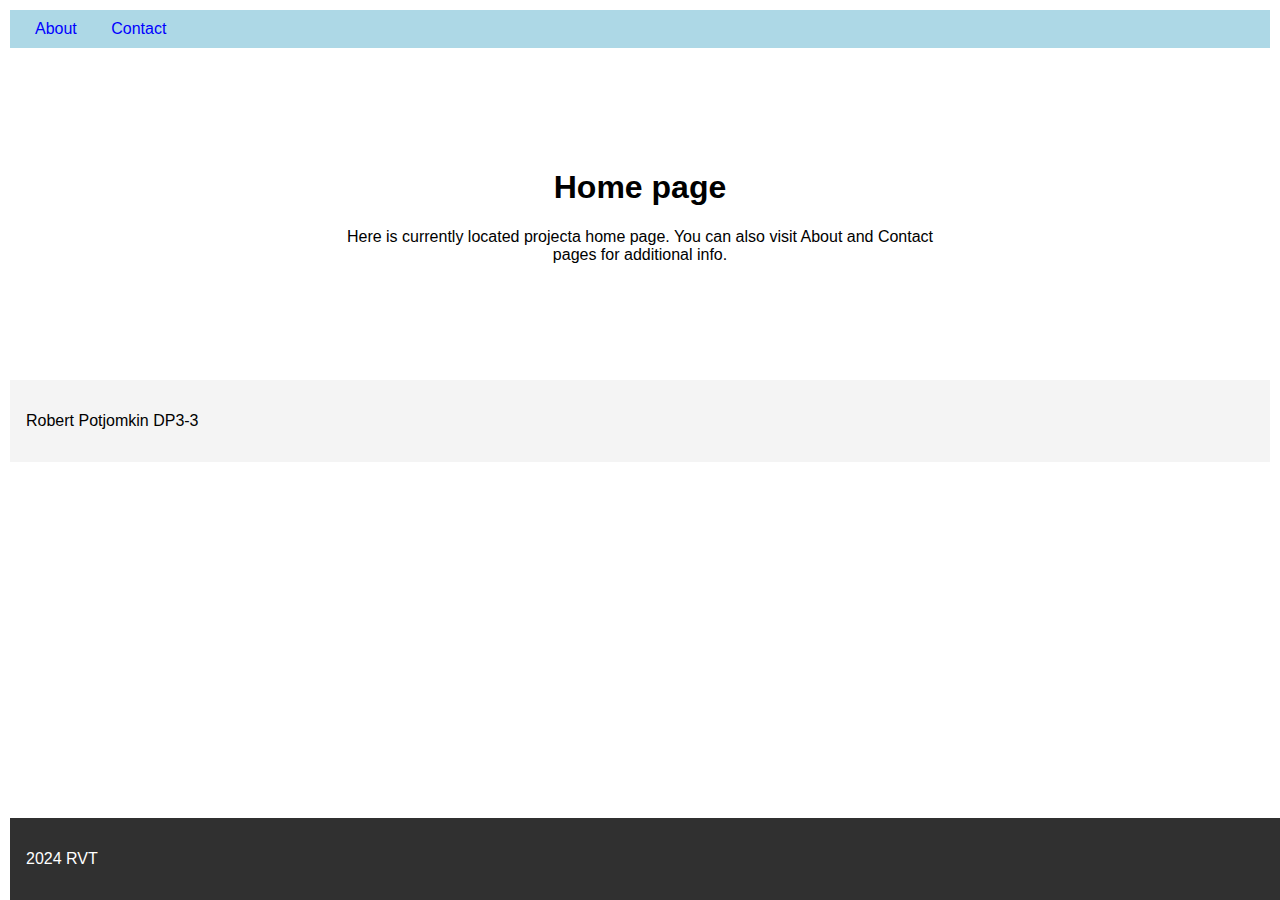
<file: templates/index.html>
<!DOCTYPE html>
<html lang="en">
<head>
    <meta charset="UTF-8">
    <meta name="viewport" content="width=device-width, initial-scale=1.0">
    <link rel="stylesheet" href="../static/styles.css">
    <title>Home</title>
</head>
<body>
    <header>
        <nav>
            <a href="about.html">About</a>
            <a href="contact.html">Contact</a>
        </nav>
    </header>
    <main>
        <h1>Home page</h1>
        <p>Here is currently located projecta home page.
           You can also visit About and Contact pages for additional info.</p>
    </main>
    <aside>
        <p>Robert Potjomkin DP3-3</p>
    </aside>
    <footer>
        <p>2024 RVT</p>
    </footer>
</body>
</html>
</file>
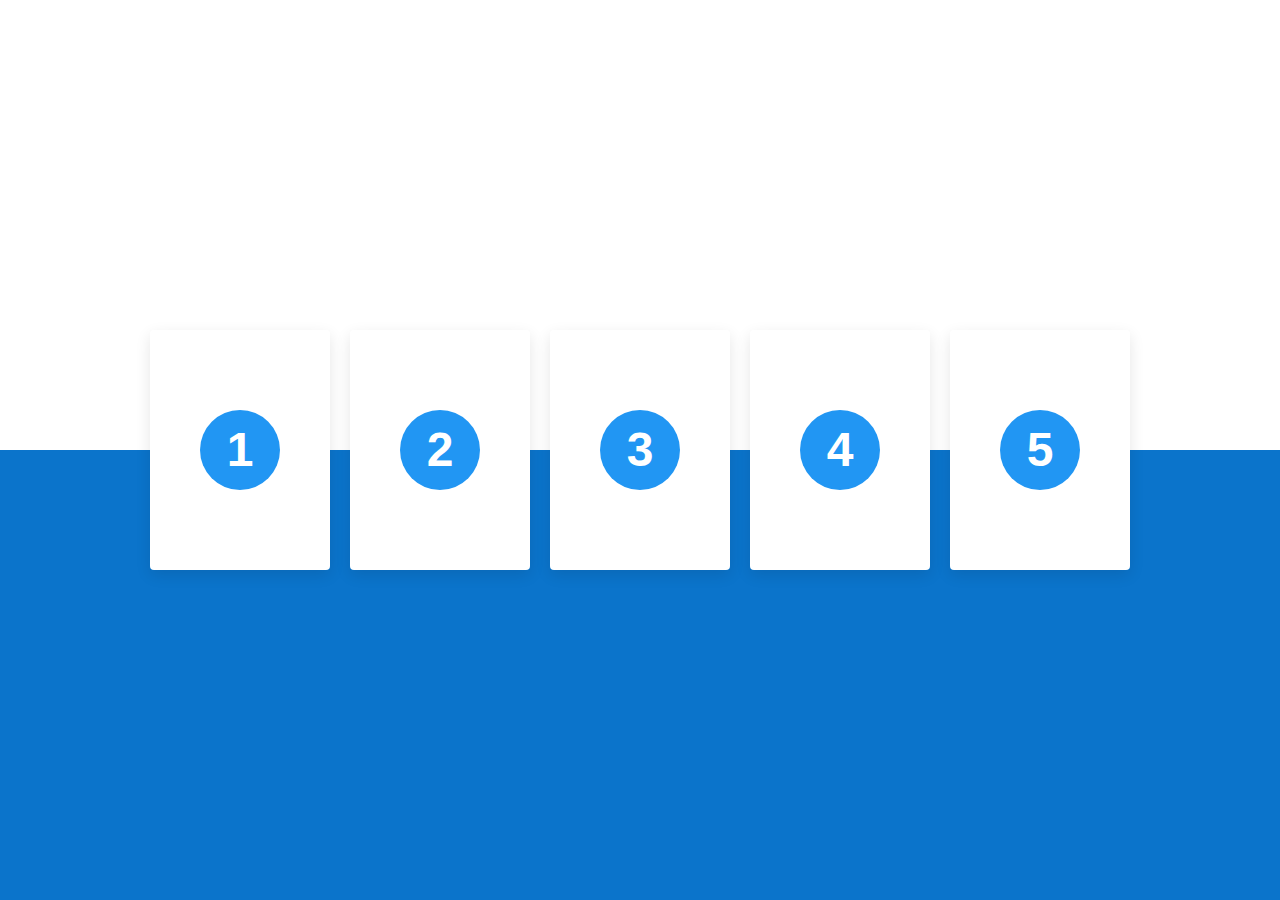
<file: portfolio/templates/index.html>
<!DOCTYPE html>
<html lang="en">
<head>
    <meta charset="UTF-8">
    <meta name="viewport" content="width=device-width, initial-scale=1.0">
    <link rel="stylesheet" href="../static/styles.css">
    <title>Portfolio</title>
</head>
<body>
    <div class="container">
        <div class="card">
            <h2>
                1
            </h2>
        </div>
        
        <div class="card">
            <h2>
                2
            </h2>
        </div>
        
        <div class="card">
            <h2>
                3
            </h2>
        </div>
        
        <div class="card">
            <h2>
                4
            </h2>
        </div>
        
        <div class="card">
            <h2>
                5
            </h2>
        </div>
    </div>
</body>
</file>
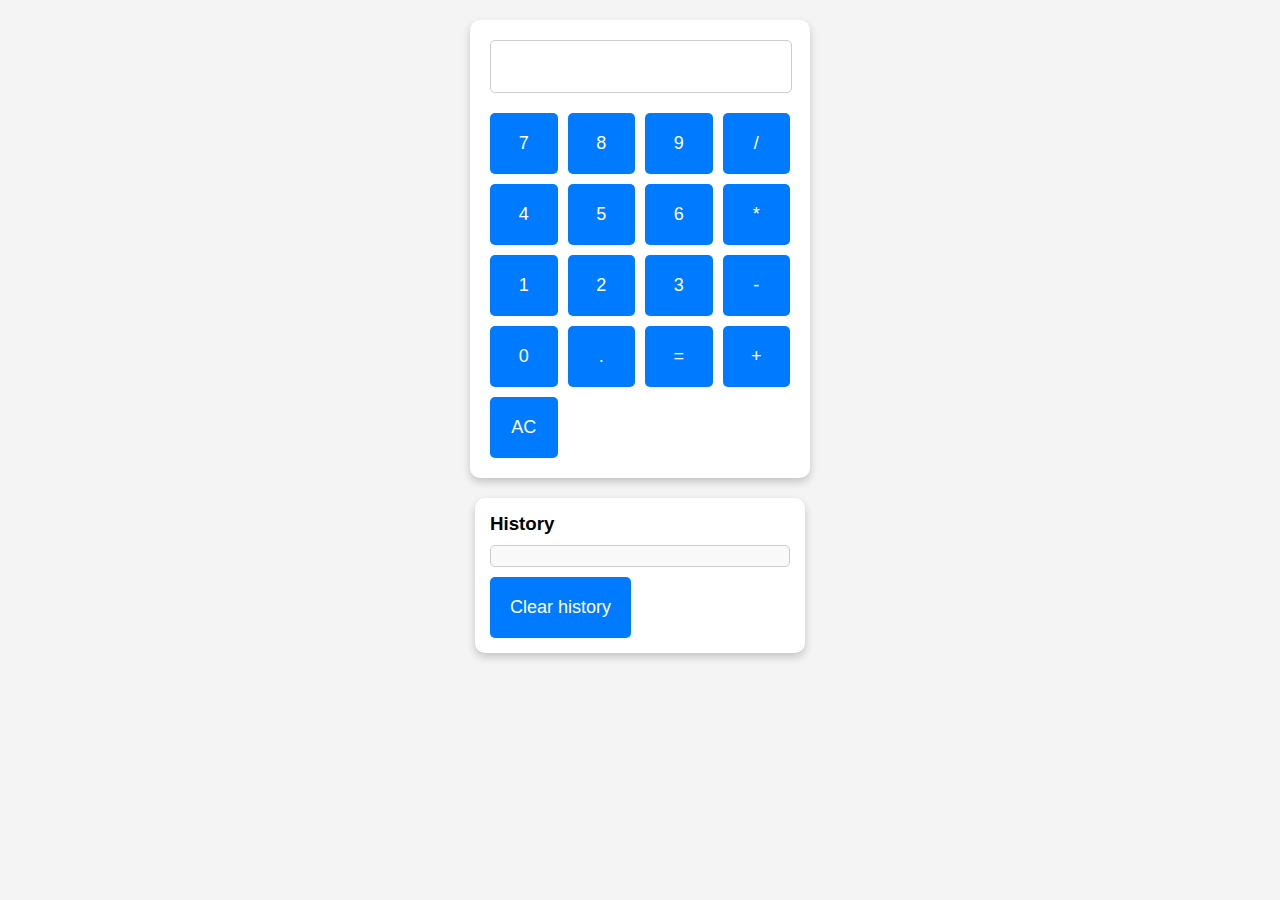
<file: project/calculator/index.html>
<!DOCTYPE html>
<html lang="en">
<head>
    <meta charset="UTF-8">
    <meta name="viewport" content="width=device-width, initial-scale=1.0">
    <title>Kalkulators ar Vēsturi</title>
    <link rel="stylesheet" href="styles.css">
</head>
<body>
    <div class="calculator">
        <input type="text" id="input" readonly>
        <div class="buttons">
            <button onclick="appendValue('7')">7</button>
            <button onclick="appendValue('8')">8</button>
            <button onclick="appendValue('9')">9</button>
            <button onclick="appendValue('/')">/</button>
            <button onclick="appendValue('4')">4</button>
            <button onclick="appendValue('5')">5</button>
            <button onclick="appendValue('6')">6</button>
            <button onclick="appendValue('*')">*</button>
            <button onclick="appendValue('1')">1</button>
            <button onclick="appendValue('2')">2</button>
            <button onclick="appendValue('3')">3</button>
            <button onclick="appendValue('-')">-</button>
            <button onclick="appendValue('0')">0</button>
            <button onclick="appendValue('.')">.</button>
            <button onclick="calculate()">=</button>
            <button onclick="appendValue('+')">+</button>
            <button onclick="clearInput()">AC</button>
        </div>
    </div>

    <div class="history">
        <h3>History</h3>
        <div id="history"></div>
        <button onclick="clearHistory()">Clear history</button>
    </div>

    <script src="script.js"></script>
</body>
</html>
</file>
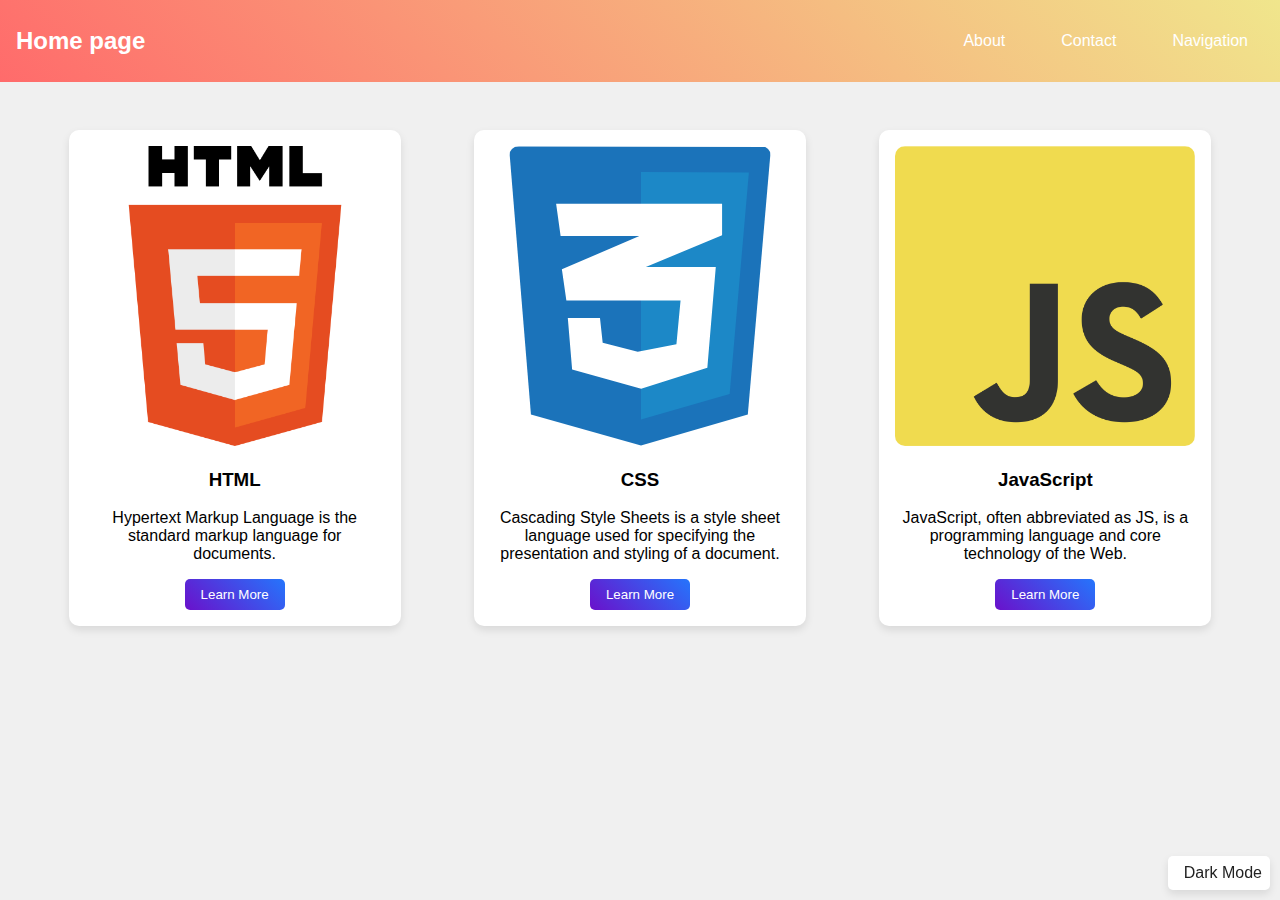
<file: project/templates/index.html>
<!DOCTYPE html>
<html lang="en">
<head>
    <meta charset="UTF-8">
    <meta name="viewport" content="width=device-width, initial-scale=1.0">
    <link rel="stylesheet" href="../static/css/styles.css">
    <link rel="icon" type="image/x-icon" href="../static/images/rvt.ico">
    <title>Home</title>
</head>
<body>
    <nav class="navbar">
        <div class="logo">Home page</div>
        <ul class="nav-links">
            <li><a href="./about.html">About</a></li>
            <li><a href="./contact.html">Contact</a></li>
            <li class="dropdown">
                <a href="#">Navigation</a>
                <ul class="dropdown-menu">
                    <li><a href="./index.html">Home</a></li>
                    <li><a href="./about.html">About</a></li>
                    <li><a href="./contact.html">Contact</a></li>
                </ul>
            </li>
        </ul>
        <div class="hamburger">&#9776</div>
    </nav>
    
    <section class="cards-container">
        <div class="card">
            <img src="../static/images/html_logo.png" alt="HTML Logo">
            <h3>HTML</h3>
            <p>Hypertext Markup Language is the standard markup language for documents.</p>
            <button class="learn-more" data-modal="htmlModal">Learn More</button>
        </div>

        <div class="card">
            <img src="../static/images/css_logo.svg" alt="CSS Logo">
            <h3>CSS</h3>
            <p>Cascading Style Sheets is a style sheet language used for specifying the presentation and styling of a document.</p>
            <button class="learn-more" data-modal="cssModal">Learn More</button>
        </div>

        <div class="card">
            <img src="../static/images/js_logo.png" alt="JavaScript Logo">
            <h3>JavaScript</h3>
            <p>JavaScript, often abbreviated as JS, is a programming language and core technology of the Web.</p>
            <button class="learn-more" data-modal="jsModal">Learn More</button>
        </div>
    </section>

    <div class="modal" id="htmlModal">
        <div class="modal-content">
            <span class="close-btn" data-close="htmlModal">&times;</span>
            <h2>Learn HTML</h2>
            <p>HTML (HyperText Markup Language) is the standard language for creating web pages.</p>
            <ul>
                <li><a href="https://developer.mozilla.org/en-US/docs/Web/HTML">MDN Web Docs: HTML</a></li>
                <li><a href="https://www.w3schools.com/html/">W3Schools: HTML Tutorial</a></li>
            </ul>
        </div>
    </div>

    <div class="modal" id="cssModal">
        <div class="modal-content">
            <span class="close-btn" data-close="cssModal">&times;</span>
            <h2>Learn CSS</h2>
            <p>CSS (Cascading Style Sheets) is used to style HTML elements on web pages.</p>
            <ul>
                <li><a href="https://developer.mozilla.org/en-US/docs/Web/CSS">MDN Web Docs: CSS</a></li>
                <li><a href="https://www.w3schools.com/css/">W3Schools: CSS Tutorial</a></li>
            </ul>
        </div>
    </div>

    <div class="modal" id="jsModal">
        <div class="modal-content">
            <span class="close-btn" data-close="jsModal">&times;</span>
            <h2>Learn JavaScript</h2>
            <p>JavaScript is a programming language used to create interactive effects on web pages.</p>
            <ul>
                <li><a href="https://developer.mozilla.org/en-US/docs/Web/JavaScript">MDN Web Docs: JavaScript</a></li>
                <li><a href="https://www.w3schools.com/js/">W3Schools: JavaScript Tutorial</a></li>
            </ul>
        </div>
    </div>

    <div class="dark-mode-toggle">
        <span>Dark Mode</span>
    </div>

    <script src="script.js"></script>
</body>
</html>
</file>
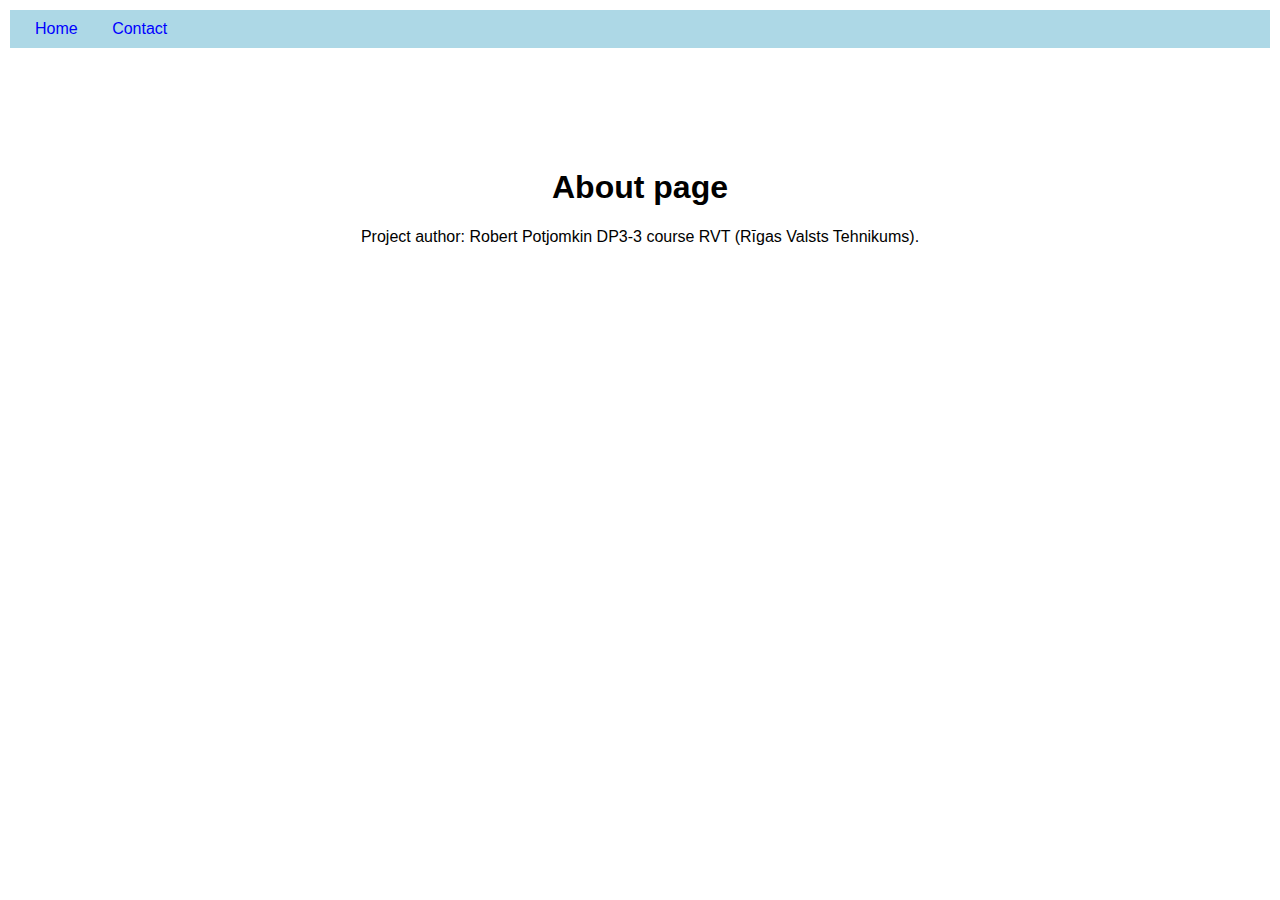
<file: templates/about.html>
<!DOCTYPE html>
<html lang="en">
<head>
    <meta charset="UTF-8">
    <meta name="viewport" content="width=device-width, initial-scale=1.0">
    <link rel="stylesheet" href="../static/styles.css">
    <title>About</title>
</head>
<body>
    <header>
        <nav>
            <a href="index.html">Home</a>
            <a href="contact.html">Contact</a>
        </nav>
    </header>
    <main>
        <h1>About page</h1>
        <p>Project author: Robert Potjomkin DP3-3 course RVT (Rīgas Valsts Tehnikums).</p>
    </main>
</body>
</html>
</file>
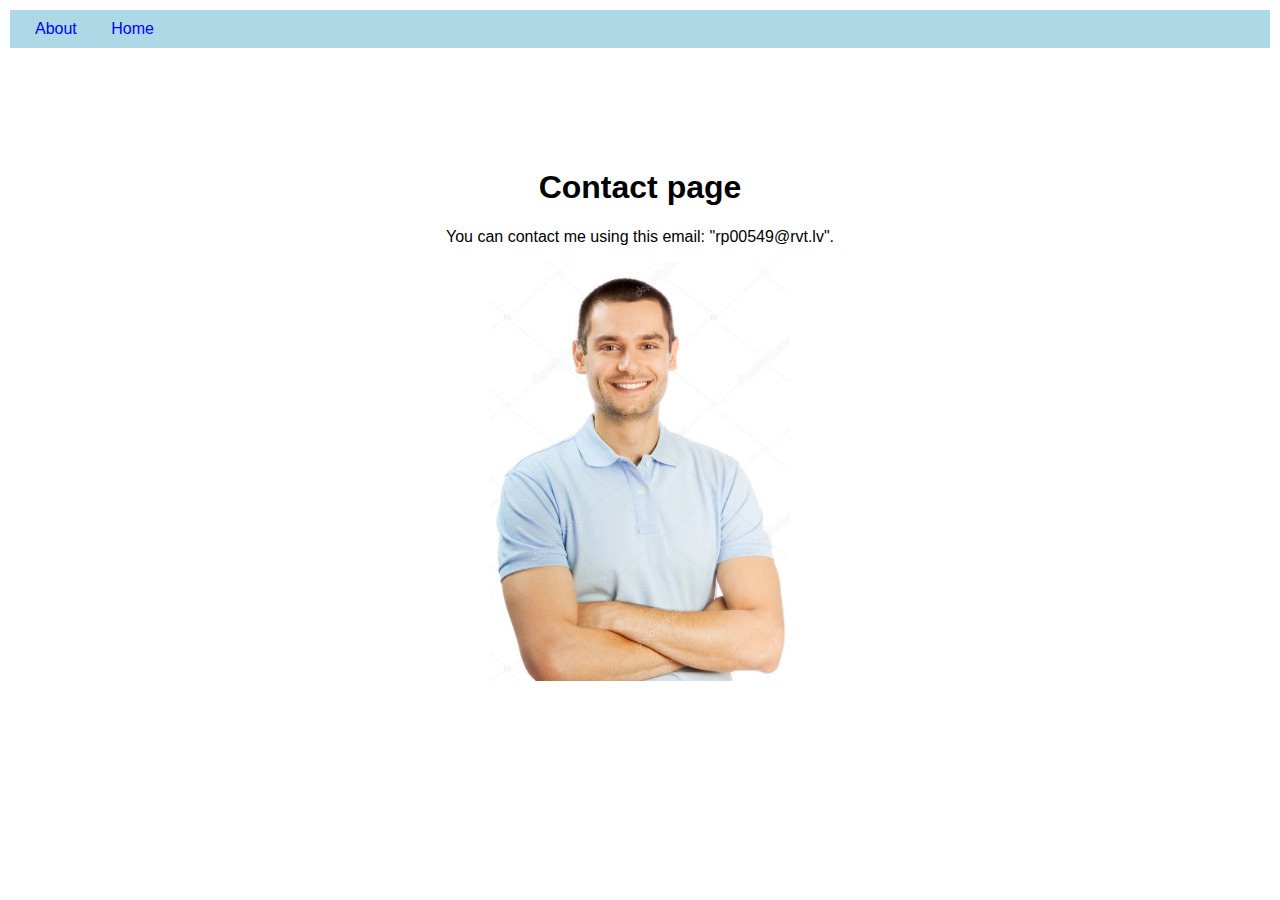
<file: templates/contact.html>
<!DOCTYPE html>
<html lang="en">
<head>
    <meta charset="UTF-8">
    <meta name="viewport" content="width=device-width, initial-scale=1.0">
    <link rel="stylesheet" href="../static/styles.css">
    <title>Contact</title>
</head>
<body>
    <header>
        <nav>
            <a href="about.html">About</a>
            <a href="index.html">Home</a>
        </nav>
    </header>
    <main>
        <h1>Contact page</h1>
        <p>You can contact me using this email: "rp00549@rvt.lv".</p>
        <img src="../static/man-stockfoto.jpg" alt="Stockfoto" width="300">
    </main>
</body>
</html>
</file>
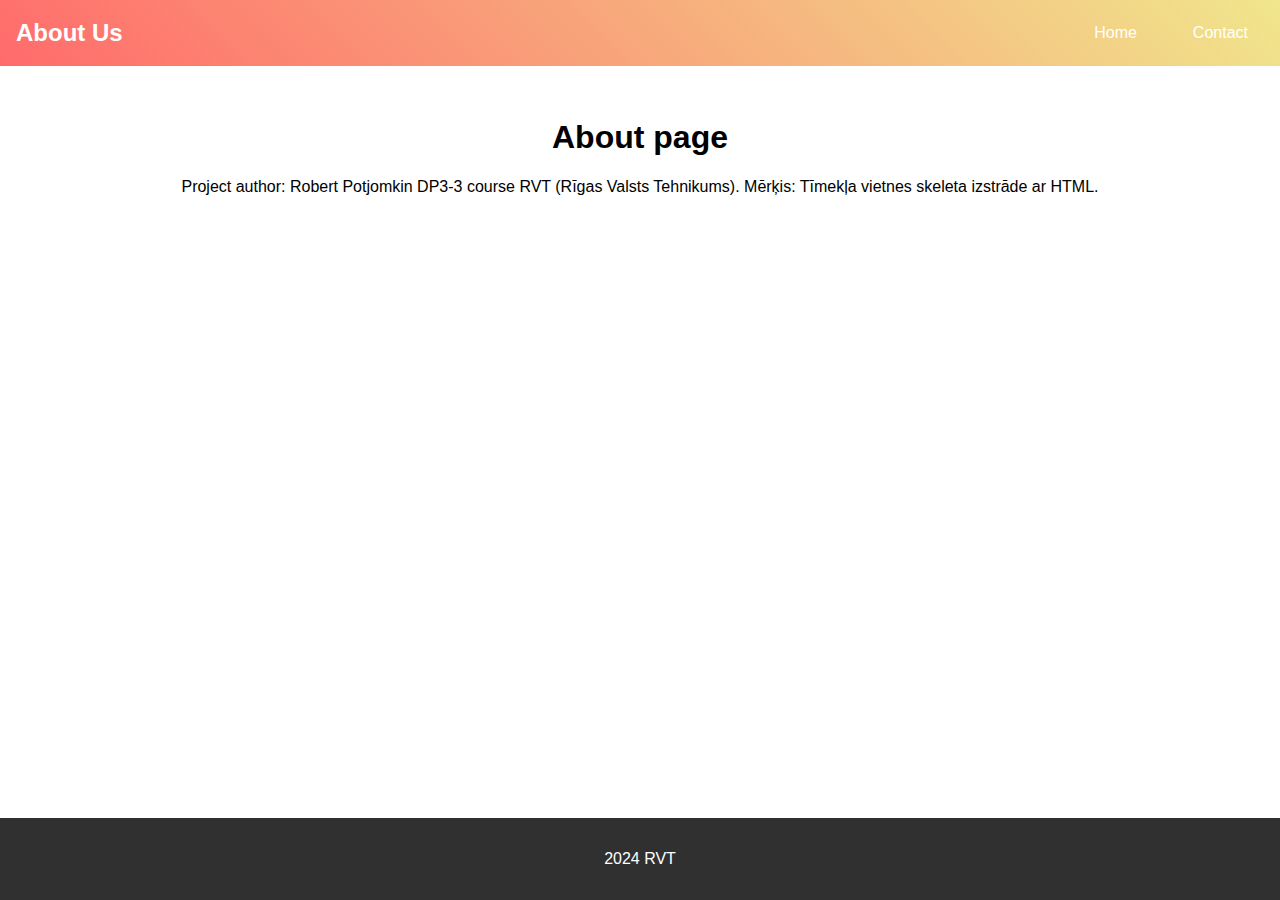
<file: project/templates/about.html>
<!DOCTYPE html>
<html lang="en">
<head>
    <meta charset="UTF-8">
    <meta name="viewport" content="width=device-width, initial-scale=1.0">
    <link rel="stylesheet" href="../static/css/global.css">
    <link rel="stylesheet" href="../static/css/header.css">
    <link rel="icon" type="image/x-icon" href="../static/images/rvt.ico">
    <title>About</title>
</head>
<body>
    <header class="navbar">
        <div class="logo">About Us</div>
        <nav class="nav-links">
            <a href="./index.html">Home</a>
            <a href="./contact.html">Contact</a>
        </nav>
    </header>
    <main>
        <h1>About page</h1>
        <p>
            Project author: Robert Potjomkin DP3-3 course RVT (Rīgas Valsts Tehnikums).
            Mērķis: Tīmekļa vietnes skeleta izstrāde ar HTML.
        </p>
    </main>
    <footer>
        <p>2024 RVT</p>
    </footer>
</body>
</html>
</file>
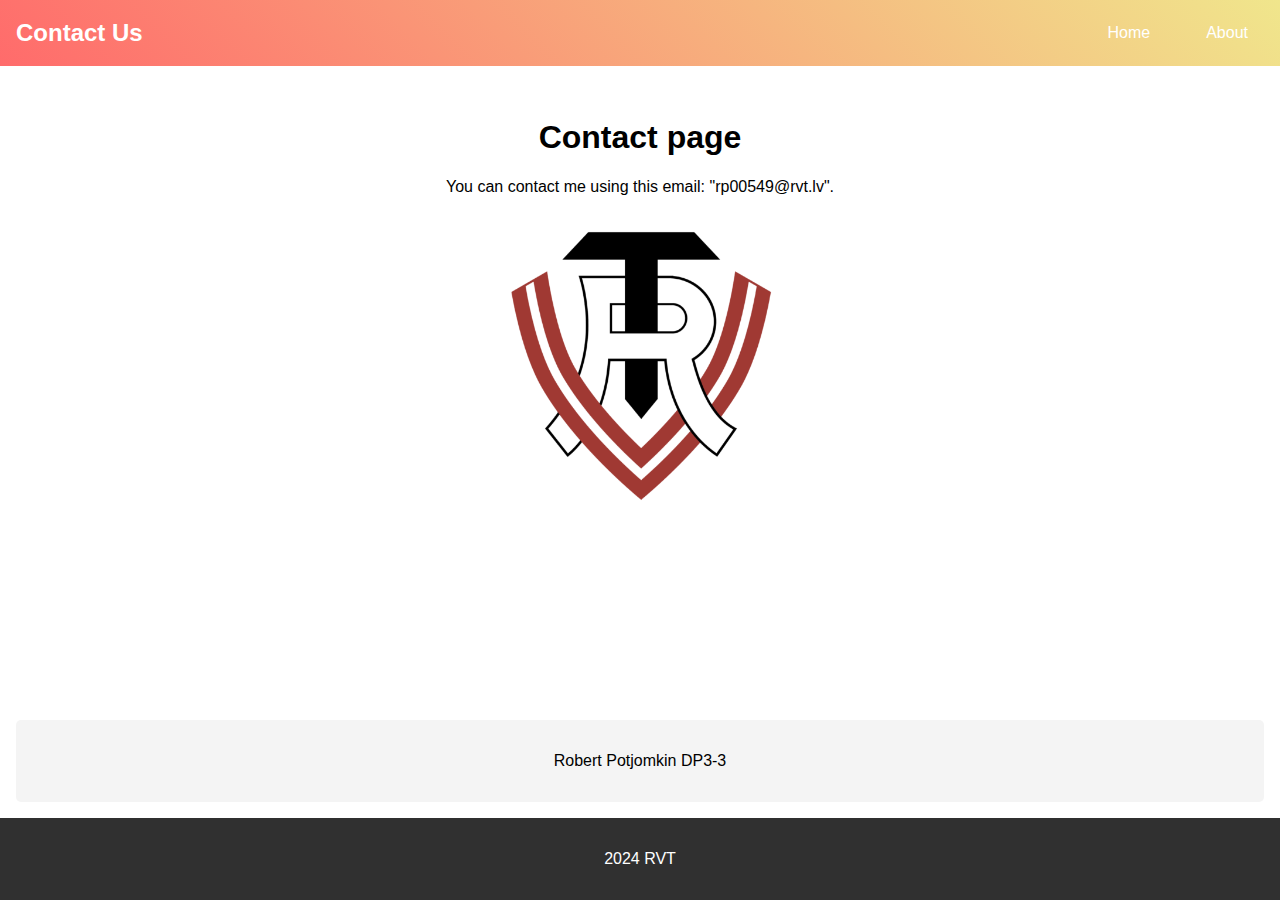
<file: project/templates/contact.html>
<!DOCTYPE html>
<html lang="en">
<head>
    <meta charset="UTF-8">
    <meta name="viewport" content="width=device-width, initial-scale=1.0">
    <link rel="stylesheet" href="../static/css/global.css">
    <link rel="stylesheet" href="../static/css/header.css">
    <link rel="icon" type="image/x-icon" href="../static/images/rvt.ico">
    <title>Contact</title>
</head>
<body>
    <div class="wrapper">
        <header class="navbar">
            <div class="logo">Contact Us</div>
            <nav class="nav-links">
                <a href="./index.html">Home</a>
                <a href="./about.html">About</a>
            </nav>
        </header>
        <main>
            <h1>Contact page</h1>
            <p>You can contact me using this email: "rp00549@rvt.lv".</p>
            <img src="../static/images/rvt.png" alt="RVT logo" width="300">
        </main>
        <aside>
            <p>Robert Potjomkin DP3-3</p>
        </aside>
        <footer>
            <p>2024 RVT</p>
        </footer>
    </div>
</body>
</html>
</file>
<file: static/styles.css>
* {
    font-family: Arial, sans-serif;
}

body {
    margin: 10px;
    padding: 0;
    /* background-image: url('gradient-background.avif');
    background-repeat: no-repeat; */
}

header {
    background-color: lightblue;
    padding: 10px;
}

aside {
    background-color: #f4f4f4;
    padding: 1em;
}

footer {
    background-color: #303030;
    color: white;
    padding: 1em;
    position: fixed;
    width: 100%;
    bottom: 0;
}

nav a {
    margin: 15px;
    color: blue;
    text-decoration: none;
}

main {
    text-align: center;
    margin: auto;
    width: 50%;
    padding: 100px;
}
</file>
<file: portfolio/static/styles.css>
* {
	box-sizing: border-box;
  margin: 0;
  padding: 0;
}

*:focus {
  outline: 0;
}

html {
  -webkit-tap-highlight-color: rgba(0, 0, 0, 0);
}

body {
	align-items: center;
	background-image: linear-gradient(
											0deg,
											#0b74cb 0%,
											#0b74cb 50%,
											#ffffff 50%,
											#ffffff 100%
										);
	display: flex;
	font-family: 'Poppins', sans-serif;
	justify-content: center;
	min-height: 100vh;
}

.container {
	display: flex;
	flex-wrap: wrap;
	justify-content: center;
	max-width: 1000px;
	position: relative;
	transform-style: preserve-3d;
}

.container .card {
	align-items: center;
	background-color: #ffffff;
	border-radius: 4px;
	box-shadow: 0 5px 15px rgba(0, 0, 0, 0.1);
	cursor: pointer;
	display: flex;
	height: 240px;
	justify-content: center;
	margin: 2rem 10px;
	overflow: hidden;
	position: relative;
	transform-style: preserve-3d;
	transition: background-color 0.5s ease,
							color 0.5s ease,
							transform 0.5s ease;
	width: 180px;
}

.container:hover .card,
.container:focus .card,
.container:active .card {
	transform: perspective(500px) rotateY(30deg);
}

.container .card:hover,
.container .card:focus,
.container .card:active {
	transform: perspective(500px) rotateY(0);
}

.container .card:hover ~ .card,
.container .card:focus ~ .card,
.container .card:active ~ .card {
	transform: perspective(500px) rotateY(-30deg);
}

.container .card h2 {
	background-color: #2196f3;
	border-radius: 50%;
	color: #ffffff;
	font-size: 3rem;
	height: 80px;
	line-height: 80px;
	text-align: center;
	transition: box-shadow 0.5s ease;
	width: 80px;
}

.container .card:hover h2,
.container .card:focus h2,
.container .card:active h2 {
	background-color: #ffffff;
	box-shadow: 0 0 0 150px #2196f3;
	color: #2196f3;
}
</file>
<file: project/calculator/styles.css>
body {
    font-family: Arial, sans-serif;
    margin: 0;
    padding: 20px;
    background-color: #f4f4f4;
}

.calculator {
    width: 300px;
    margin: 0 auto;
    padding: 20px;
    background: #fff;
    border-radius: 10px;
    box-shadow: 0 4px 8px rgba(0, 0, 0, 0.2);
}

#input {
    width: 90%;
    padding: 15px;
    font-size: 18px;
    border: 1px solid #ccc;
    border-radius: 5px;
    margin-bottom: 20px;
    text-align: right;
}

.buttons {
    display: grid;
    grid-template-columns: repeat(4, 1fr);
    gap: 10px;
}

button {
    padding: 20px;
    font-size: 18px;
    background: #007bff;
    color: white;
    border: none;
    border-radius: 5px;
    cursor: pointer;
}

button:hover {
    background: #0056b3;
}

.history {
    margin: 20px auto;
    width: 300px;
    padding: 15px;
    background: #fff;
    border-radius: 10px;
    box-shadow: 0 4px 8px rgba(0, 0, 0, 0.2);
}

.history h3 {
    margin: 0 0 10px 0;
}

.history div {
    max-height: 200px;
    overflow-y: auto;
    margin-bottom: 10px;
    border: 1px solid #ccc;
    padding: 10px;
    background: #f9f9f9;
    border-radius: 5px;
}
</file>
<file: project/static/css/styles.css>
/* General Styles */
body {
    font-family: Arial, sans-serif;
    margin: 0;
    padding: 0;
    background-color: #f0f0f0;
    transition: background-color 0.5s;
}

/* Navbar */
.navbar {
    display: flex;
    justify-content: space-between;
    align-items: center;
    background: linear-gradient(45deg, #ff6b6b, #f0e68c);
    padding: 1rem;
    position: relative;
}

.navbar .logo {
    font-size: 1.5rem;
    font-weight: bold;
    color: white;
}

.nav-links {
    list-style: none;
    display: flex;
    gap: 1.5rem;
}

.nav-links li {
    position: relative;
}

.nav-links a {
    color: white;
    text-decoration: none;
    font-size: 1rem;
    padding: 0.5rem 1rem;
    transition: background-color 0.3s;
}

.nav-links a:hover {
    background-color: rgba(255, 255, 255, 0.2);
    border-radius: 5px;
}

.dropdown-menu {
    display: none;
    position: absolute;
    top: 100%;
    left: 0;
    background-color: white;
    box-shadow: 0 8px 16px rgba(0, 0, 0, 0.1);
}

.dropdown:hover .dropdown-menu {
    display: block;
}

.dropdown-menu li a {
    padding: 0.5rem 1rem;
    color: #333;
    display: block;
}

.dropdown-menu li a:hover {
    background-color: #f0e68c;
}

.hamburger {
    display: none;
    color: white;
    font-size: 1.5rem;
    cursor: pointer;
}

/* Cards */
.cards-container {
    display: flex;
    justify-content: space-around;
    flex-wrap: wrap;
    padding: 2rem;
}

.card {
    background-color: white;
    border-radius: 10px;
    box-shadow: 0 4px 8px rgba(0, 0, 0, 0.1);
    width: 300px;
    margin: 1rem;
    padding: 1rem;
    text-align: center;
    transition: transform 0.3s, box-shadow 0.3s;
}

.card:hover {
    transform: translateY(-10px);
    box-shadow: 0 8px 16px rgba(0, 0, 0, 0.2);
}

.card img {
    height: 300px;
    width: auto;
    border-radius: 10px;
    transition: transform 0.3s;
}

.card:hover img {
    transform: scale(1.05);
}

.learn-more {
    background: linear-gradient(45deg, #6a11cb, #2575fc);
    color: white;
    border: none;
    padding: 0.5rem 1rem;
    cursor: pointer;
    border-radius: 5px;
    transition: background 0.3s;
}

.learn-more:hover {
    background: linear-gradient(45deg, #2575fc, #6a11cb);
}

/* Modal */
.modal {
    display: none;
    position: fixed;
    top: 0;
    left: 0;
    width: 100%;
    height: 100%;
    background-color: rgba(0, 0, 0, 0.5);
    justify-content: center;
    align-items: center;
}

.modal-content {
    background-color: white;
    padding: 2rem;
    border-radius: 10px;
    position: relative;
    text-align: center;
}

.close-btn {
    position: absolute;
    top: 10px;
    right: 10px;
    cursor: pointer;
    font-size: 1.5rem;
}

.dark-mode-toggle {
    position: fixed;
    bottom: 10px;
    right: 10px;
    background-color: white;
    padding: 0.5rem;
    border-radius: 5px;
    cursor: pointer;
    box-shadow: 0 4px 8px rgba(0, 0, 0, 0.1);
    display: flex;
    align-items: center;
}

.dark-mode-toggle i {
    margin-right: 0.5rem;
    color: #222;
}

body.dark-mode {
    background-color: #333;
    color: white;
}

body.dark-mode .navbar {
    background: linear-gradient(45deg, #444, #222);
}

body.dark-mode .nav-links a {
    color: #ccc;
}

body.dark-mode .card {
    background-color: #444;
    color: white;
}

body.dark-mode .modal-content {
    background-color: #555;
}

@media (max-width: 768px) {
    .nav-links {
        display: none;
        flex-direction: column;
        position: absolute;
        top: 100%;
        right: 0;
        background-color: #333;
        width: auto;
        height: auto;
        text-align: center;
        padding: 10px;
        z-index: 10;
    }
    
    .dropdown-menu {
        display: none;
        position: static;
        background-color: #444;
    }

    .nav-links.show .dropdown-menu {
        display: block;
    }

    .nav-links.show {
        display: flex;
    }

    .hamburger {
        display: block;
    }
}

.dark-mode-toggle span {
    margin-left: 0.5rem;
    color: #222;
}

@media (min-width: 768px) {
    .dropdown:hover .dropdown-menu {
        display: block;
    }
}
</file>
<file: project/static/css/global.css>
html, body {
    font-family: Arial, sans-serif;
    height: 100%;
    margin: 0;
    display: flex;
    flex-direction: column;
}

.wrapper {
    display: flex;
    flex-direction: column;
    min-height: 100vh;
}

main {
    flex-grow: 1;
    text-align: center;
    margin: 2rem;
}

footer {
    background-color: #303030;
    color: white;
    text-align: center;
    padding: 1rem;
}

aside {
    background-color: #f4f4f4;
    padding: 1rem;
    margin: 1rem;
    text-align: center;
    border-radius: 5px;
}
</file>
<file: project/static/css/header.css>
/* Header/Navbar Styles */
.navbar {
    display: flex;
    justify-content: space-between;
    align-items: center;
    background: linear-gradient(45deg, #ff6b6b, #f0e68c);
    padding: 1rem;
}

.logo {
    font-size: 1.5rem;
    font-weight: bold;
    color: white;
}

.nav-links {
    display: flex;
    gap: 1.5rem;
}

.nav-links a {
    color: white;
    text-decoration: none;
    font-size: 1rem;
    padding: 0.5rem 1rem;
    transition: background-color 0.3s;
}

.nav-links a:hover {
    background-color: rgba(255, 255, 255, 0.2);
    border-radius: 5px;
}
</file>
